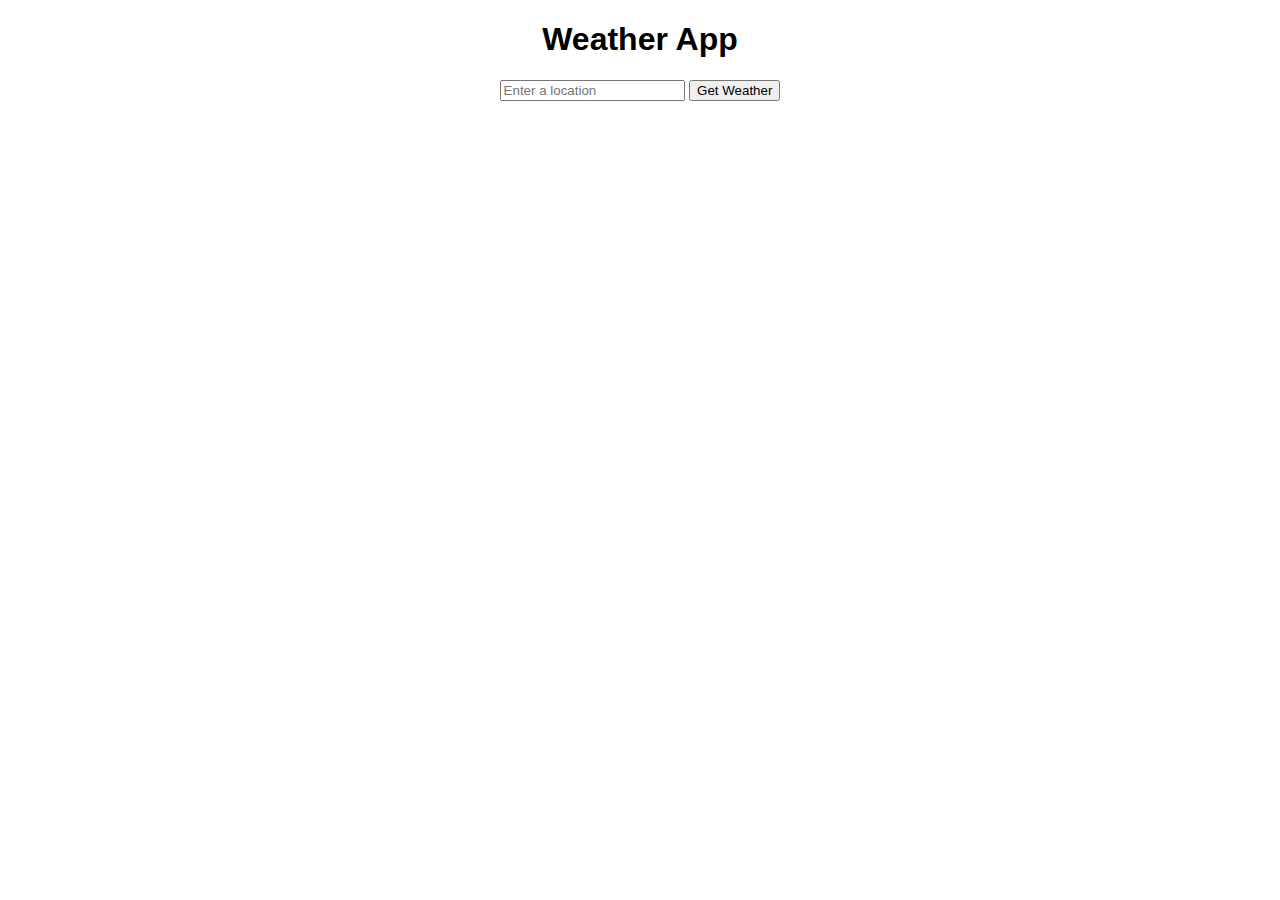
<file: PRODIGY_TASK5/INDEX.HTML>
<!DOCTYPE html>
<html>
  <head>
    <title>Weather App</title>
    <link rel="stylesheet" type="text/css" href="style.css">
  </head>
  <body>
    <h1>Weather App</h1>
    <input type="text" id="location-input" placeholder="Enter a location">
    <button id="get-weather-btn">Get Weather</button>
    <div id="weather-info">
      <p id="temperature"></p>
      <p id="conditions"></p>
    </div>
    <script src="script.js"></script>
  </body>
</html>
</file>
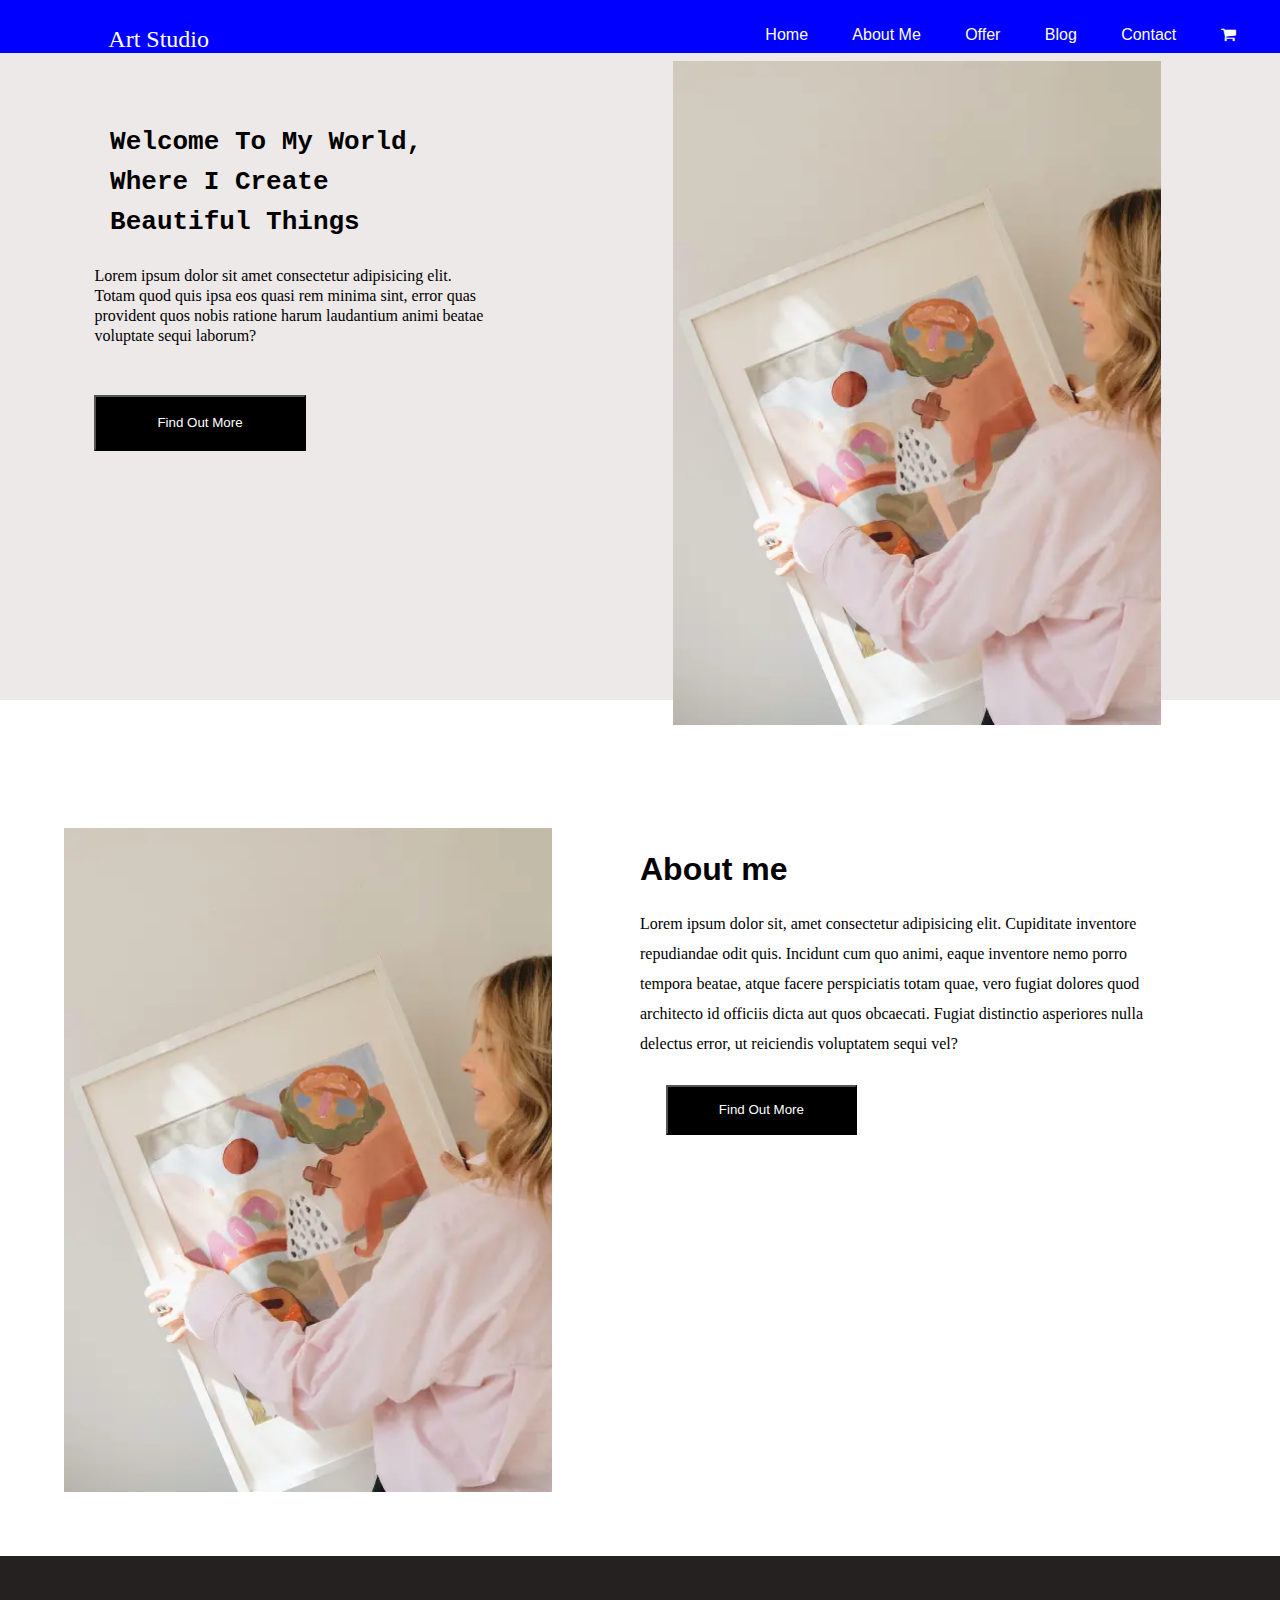
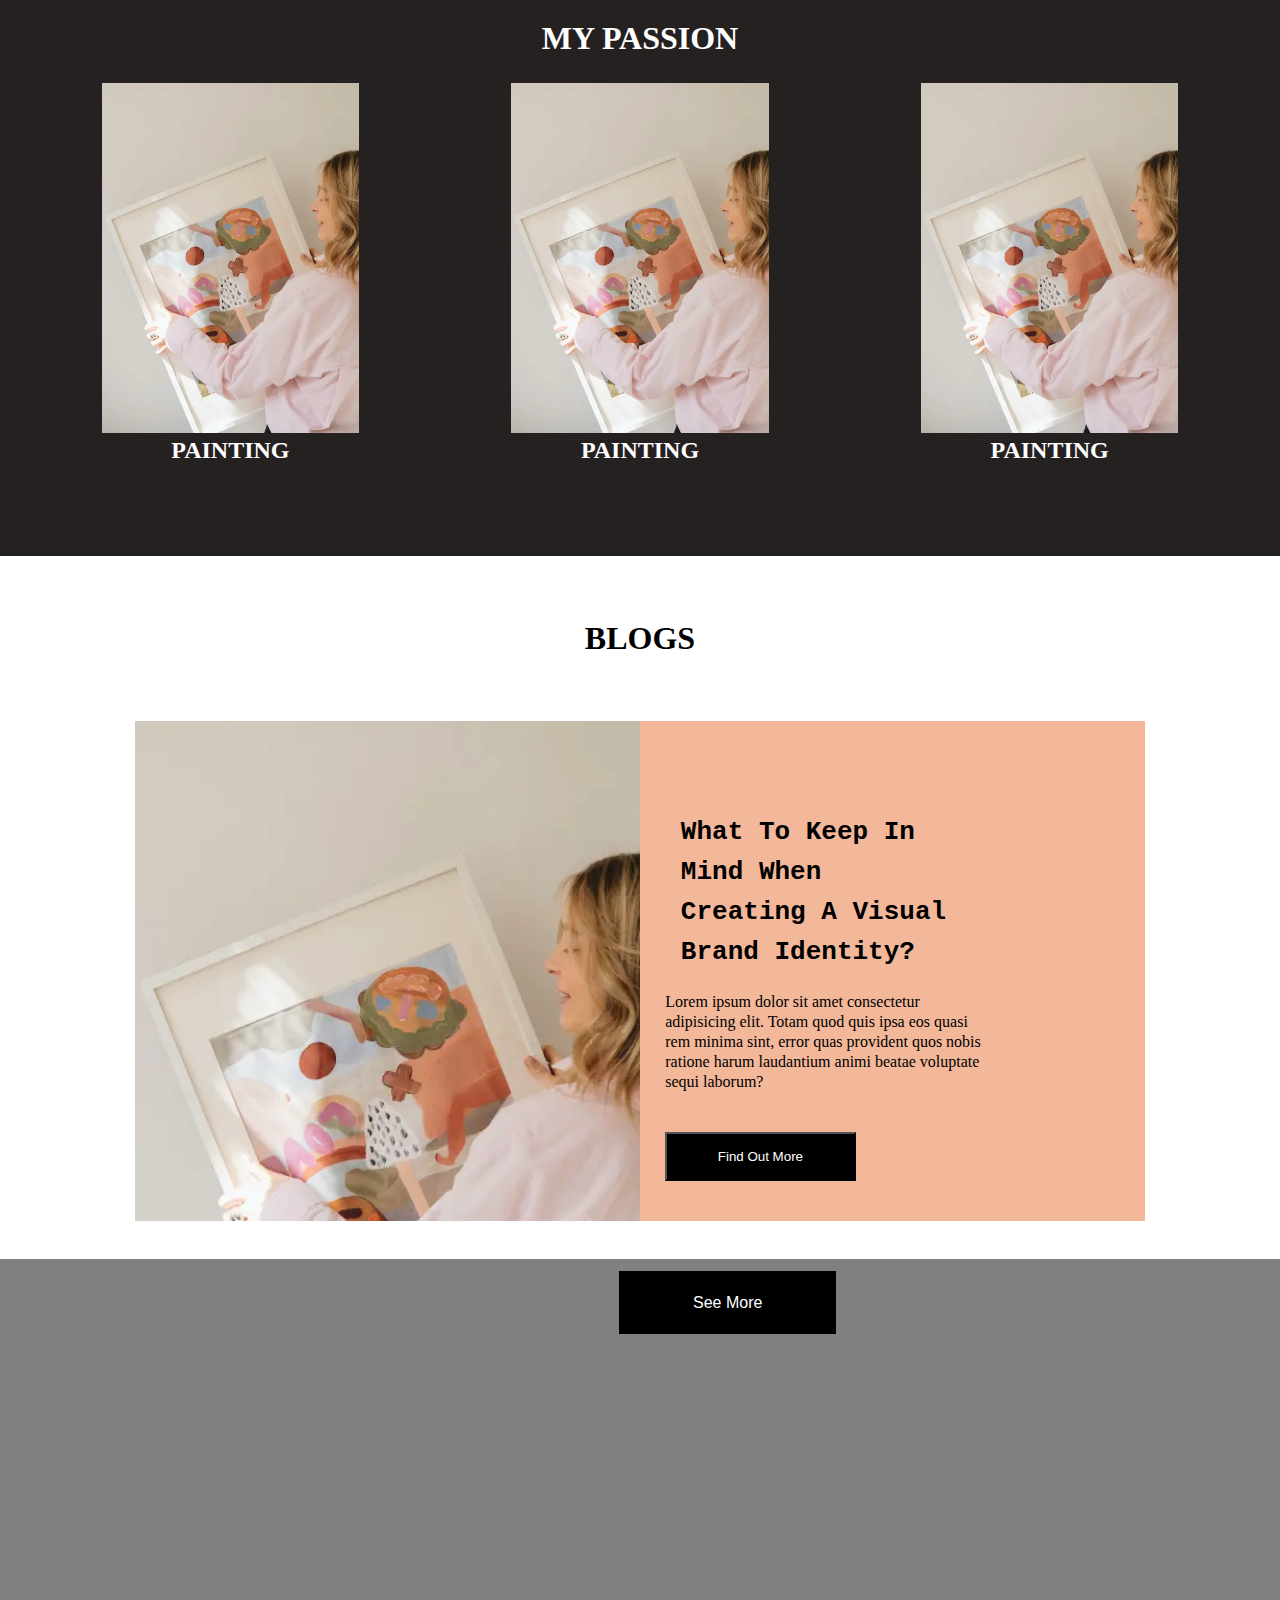
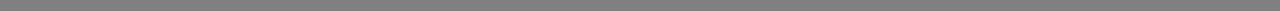
<file: PRODIGY TASK/ansh.html>
<!DOCTYPE html>
<html lang="en">
<head>
    <meta charset="UTF-8">
    <meta name="viewport" content="width=device-width, initial-scale=1.0">
    <title>art studio template</title>
    <link rel="stylesheet" href="style.css">
    <link rel="script" href="art.js">
    <link rel="stylesheet" href="https://cdnjs.cloudflare.com/ajax/libs/font-awesome/4.7.0/css/font-awesome.min.css">
</head>
<body>
    <div class="home">
        <header>
            <div class="nav">
                <h2 class="art">art studio</h2>
                <a href="#" class="Home">home </a>
                <a href="#">about me</a>
                <a href="#">offer</a>
                <a href="#">blog </a>
                <a href="#">contact</a>
                <i class="fa fa-shopping-cart" style="font-size:30px, padding:10%" ></i>
            </div>
        </header>
        <div class="main">
            <div >
                 <h1 class="heading"> <pre> Welcome to my world, 
 where I create
 beautiful things</pre></h1>
            <p class="para">Lorem ipsum dolor sit amet consectetur adipisicing elit. Totam quod quis ipsa eos quasi rem minima sint, error quas provident quos nobis ratione harum laudantium animi beatae voluptate sequi laborum?</p>
                <button class="button1" onclick="clicked()">find out more</button>
            </div>
             <div class="imgdiv">
                   <img class="img" src="zdjecie_1.webp" alt="image">
             </div>
        </div>
    </div>
    <div class="main1">
        <div class="imgdiv1">
            <img class="img" src="zdjecie_1.webp" alt="image">
      </div>
      <div class="content">
        <h1 class="about1">About me</h1>
        <p>Lorem ipsum dolor sit, amet consectetur adipisicing elit. Cupiditate inventore repudiandae odit quis. Incidunt cum quo animi, eaque inventore nemo porro tempora beatae, atque facere perspiciatis totam quae, vero fugiat dolores quod architecto id officiis dicta aut quos obcaecati. Fugiat distinctio asperiores nulla delectus error, ut reiciendis voluptatem sequi vel?</p>
        <button class="button1">find out more</button>
    </div>
    </div>
    <div class="main2">
        <div class="passion">
            <h1>my passion</h1>
            <div class="image">
                <div class="image1">
                    <img class="img1" src="zdjecie_1.webp" alt="RANDOM">
                    <h2>PAINTING</h2>
                </div>
                <div class="image1">
                    <img class="img1" src="zdjecie_1.webp" alt="RANDOM">
                    <h2>PAINTING</h2>
                </div>
                <div class="image1">
                    <img class="img1" src="zdjecie_1.webp" alt="RANDOM">
                    <h2>PAINTING</h2>
                </div>
            </div>
        
        </div>
    </div>
    <div>
        <div class="blogs">
            <h1 >BLOGS</h1>
        </div>
    </div>
    <div class="main3">
        <div class="img4"></div>
        <div class="head">
                <div >
                     <h1 class="heading1"><pre> 
 What to keep in
 mind when 
 creating a visual
 brand identity?</pre></h1>
                    <p class="para">Lorem ipsum dolor sit amet consectetur adipisicing elit. Totam quod quis ipsa eos quasi rem minima sint, error quas provident quos nobis ratione harum laudantium animi beatae voluptate sequi laborum?</p>
                    <button class="button1">find out more</button>
                </div>
            </div>
        </div>
        <div class="button2">
            <a href="#">
                <p class="button3">see more</p>
            </a>
        </div>
    </div>
    <div class="main5">
        <div class="contact">
            
        </div>
    </div>
    <script>
       let navList=document.querySelector(".nav");
        navList.addEventListener('mouseover',function(){
            navList.style.backgroundColor='blue';
        })
        let navl=document.querySelector(".nav");
        navList.addEventListener('mouseout',function(){
            navList.style.backgroundColor='black'
        })

        function clicked(){
     open("ansh.html");
}
    </script>
    
</body>
</html>
</file>
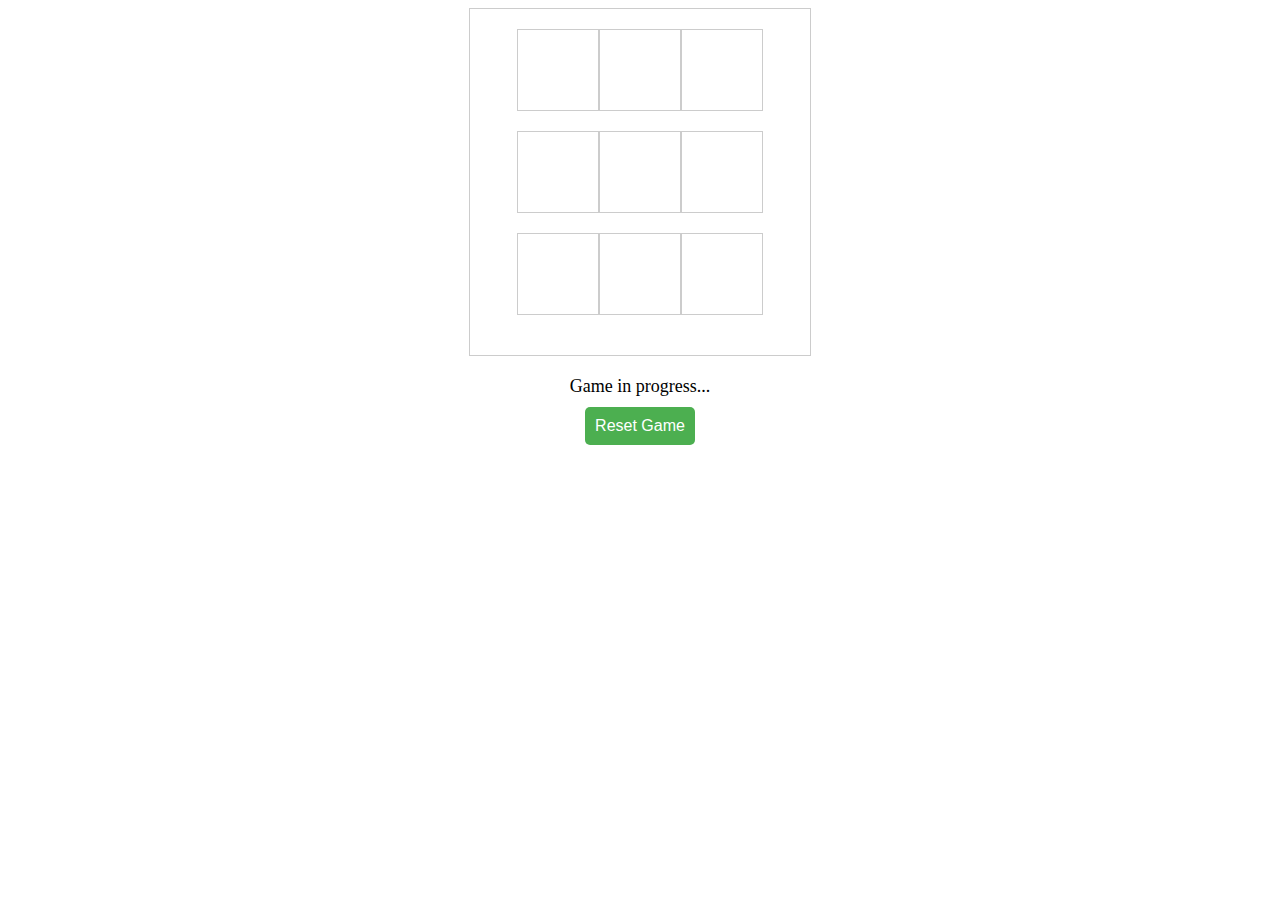
<file: PRODIGY TASK2 3/main.html>
<!DOCTYPE html>
<html>
  <head>
    <title>Tic-Tac-Toe</title>
    <link rel="stylesheet" type="text/css" href="style.css">
  </head>
  <body>
    <div id="game-board">
      <div class="row">
        <div class="cell" id="cell-0"></div>
        <div class="cell" id="cell-1"></div>
        <div class="cell" id="cell-2"></div>
      </div>
      <div class="row">
        <div class="cell" id="cell-3"></div>
        <div class="cell" id="cell-4"></div>
        <div class="cell" id="cell-5"></div>
      </div>
      <div class="row">
        <div class="cell" id="cell-6"></div>
        <div class="cell" id="cell-7"></div>
        <div class="cell" id="cell-8"></div>
      </div>
    </div>
    <div id="game-info">
      <p id="game-status">Game in progress...</p>
      <button id="reset-btn">Reset Game</button>
    </div>
    <script src="script.js"></script>
  </body>
</html>
</file>
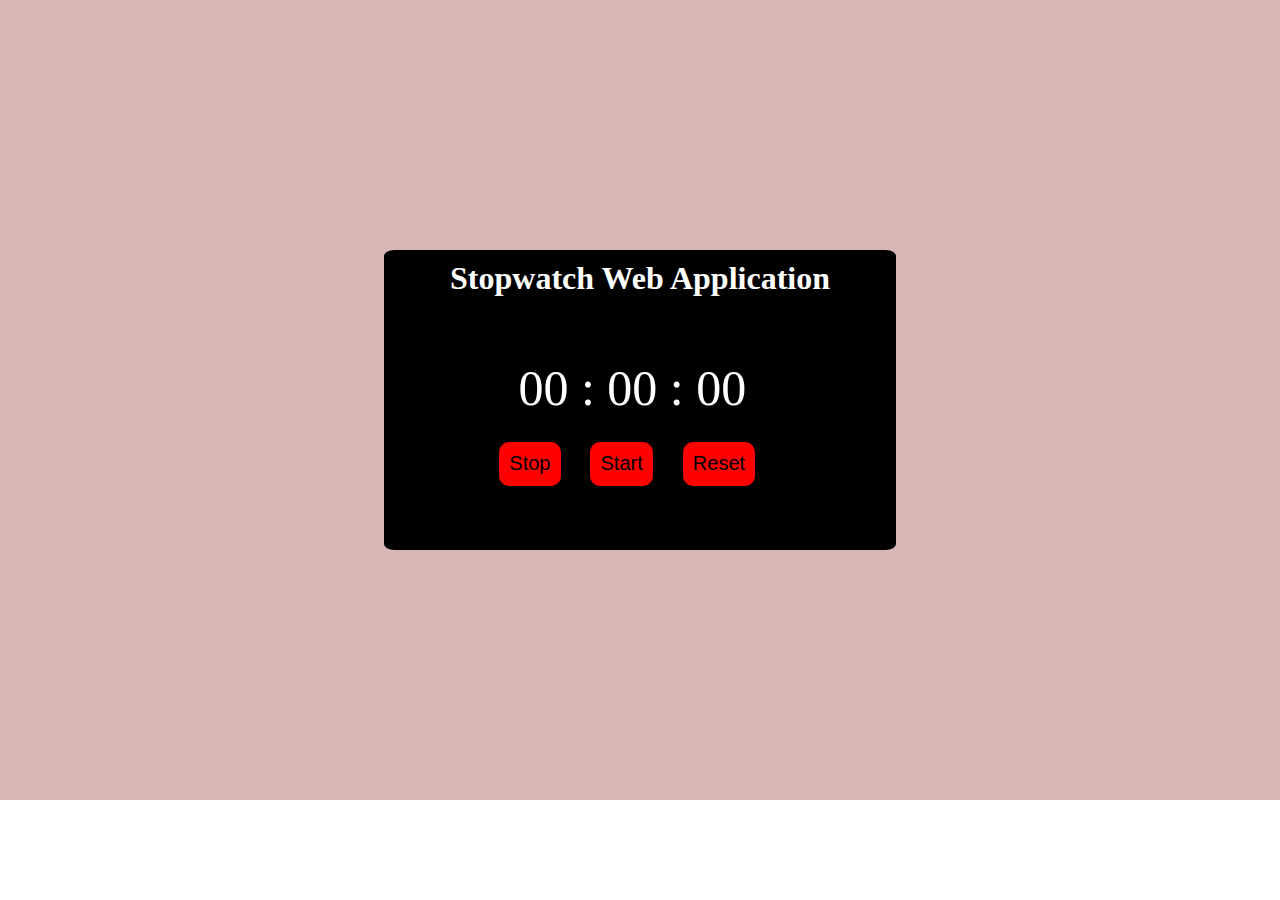
<file: PRODIGY TASK2/prodigy tast2.html>
<!DOCTYPE html>
<html lang="en">
<head>
    <meta charset="UTF-8">
    <meta name="viewport" content="width=device-width, initial-scale=1.0">
    <title>stopwatch</title>
    <link rel="stylesheet" href="time.css">
</head>
<body>
    <div class="container">
        <div class="time">
            <h1>stopwatch web application</h1>
            <div class="timer">00 : 00 : 00</div>
            <button id=" stopbtn" class="start">stop</button>
            <button id="strtbtn" class="start">start</button>
           <button id="rstbtn" class="start">reset</button>
        </div>
    </div>

    <script src="script.js"> </script>
</body>
</html>
</file>
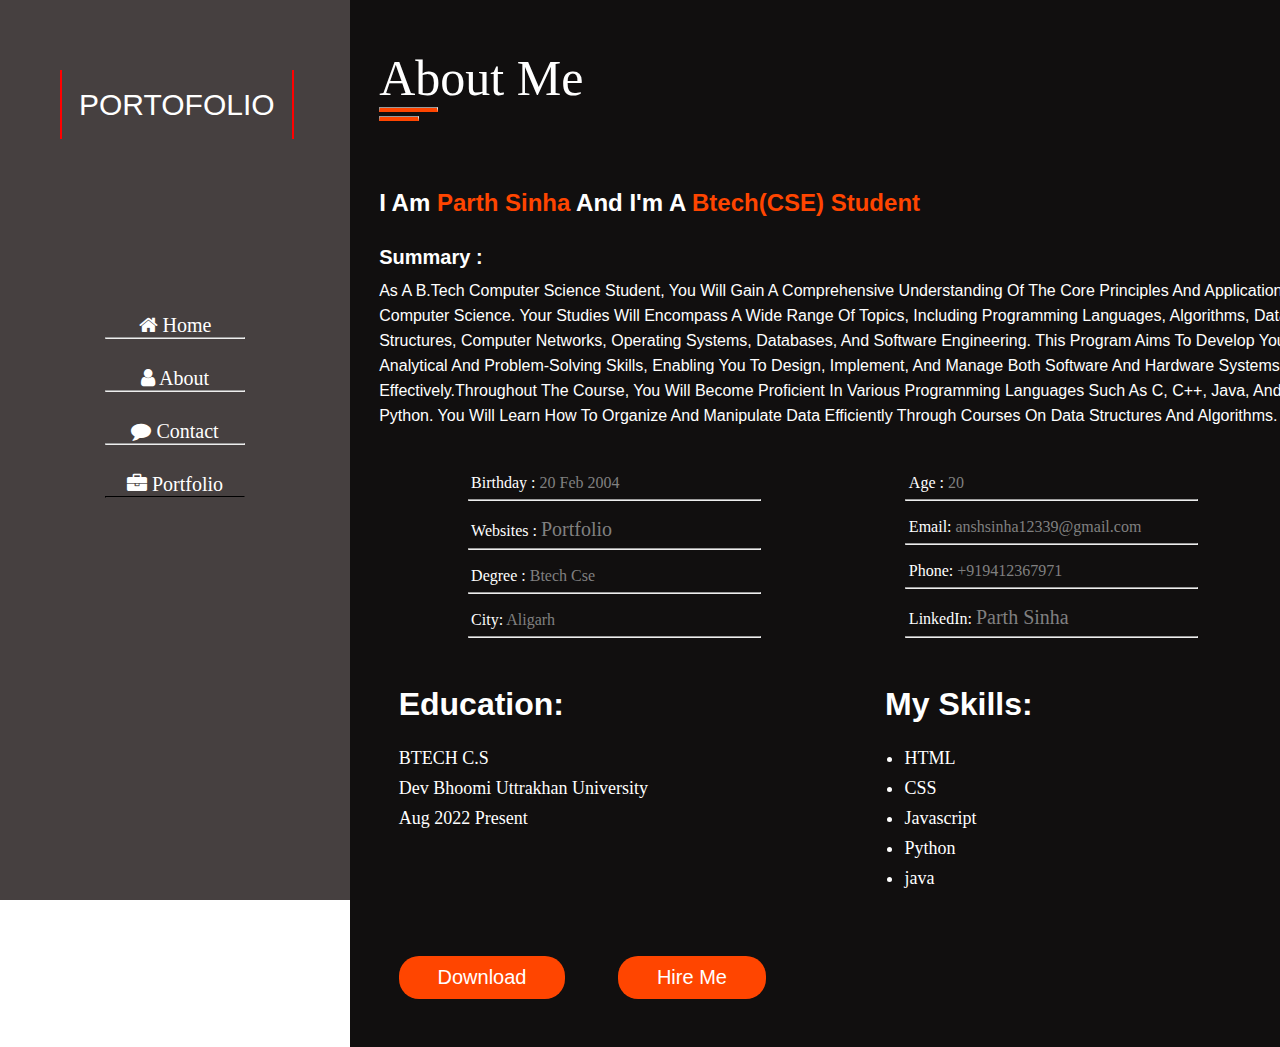
<file: PRODIGY_TASK 4/about section/about.html>
<!DOCTYPE html>
<html lang="en">
<head>
    <meta charset="UTF-8">
    <meta name="viewport" content="width=device-width, initial-scale=1.0">
    <title >Personal Portfolio</title>
    <link rel="stylesheet" href="about.css">
    <link rel="stylesheet" href="https://cdnjs.cloudflare.com/ajax/libs/font-awesome/4.7.0/css/font-awesome.min.css">
</head>
<body>
    <div class="maincontainer">
        <div class="nav">
            <div class="navbar">
                portofolio
            </div>
            <div class="link">
                <ul>
                    <li><a href="/portfolio/portfolio html/portofolio.html" target="_parent" class="home"><i class="fa fa-home"></i> Home<hr></li></li></a>
                    <li><a href="/portfolio/about section/about.html" target="_parent" class="about1"><i class="fa fa-user"></i> About<hr></li></li></a>
                    <li><a href="/portfolio/contact/contact.html" target="_parent" class="contact"><i class="fa fa-comment"></i> Contact <hr></li></li></a>
                    <li><a href="" class="portofolio"><i class="fa fa-briefcase"></i> Portfolio <hr></li></li></a>
                </ul>
            </div>
        </div>
    </div>
        <div class="maincontent">
            <div class="about">About Me <hr><hr style="width:4%; margin-top: 0.5%;"></div>
            <div class="para">
                <h2>i am <span style="color: orangered;" >parth sinha</span>   and i'm a<span style="color: orangered;" > btech(CSE) student</span></h2>
                <h5>Summary :</h5>
                <p class="paragraph">
                    As a B.Tech Computer Science student, you will gain a comprehensive understanding of the core principles and applications of computer science. Your studies will encompass a wide range of topics, including programming languages, algorithms, data structures, computer networks, operating systems, databases, and software engineering. This program aims to develop your analytical and problem-solving skills, enabling you to design, implement, and manage both software and hardware systems effectively.Throughout the course, you will become proficient in various programming languages such as C, C++, Java, and Python. You will learn how to organize and manipulate data efficiently through courses on data structures and algorithms.</p>
            </div>
            <div class="conatainer2">
                <div class="row">
                    <p class="list"> birthday : <span style="color: grey;">20 feb 2004</span></p>
                    <hr>
                    <p class="list"> websites : <span><a href="http://127.0.0.1:5501/ansh/portofolio.html" target="_blank" style="color: grey;">Portfolio </a></span></p>
                    <hr>
                    <p class="list"> degree : <span style="color: grey;">btech cse</span></p>
                    <hr>
                    <p class="list"> city: <span style="color: grey;">aligarh</span></p>
                    <hr>

                </div>
                <div class="row">
                    <p class="list"> age : <span style="color: grey;">20</span></p>
                    <hr>
                    <p class="list"> email: <span style="color: grey; text-transform: lowercase;" >anshsinha12339@gmail.com</span></p>
                    <hr>
                    <p class="list"> phone: <span style="color: grey;">+919412367971</span></p>
                    <hr>
                    <p class="list"> LinkedIn: <span><a href="https://www.linkedin.com/in/parth-sinha-360213271" target="_blank" style="color: grey;">parth sinha</a> </span></p>
                    <hr>
                </div>
            </div>
            <div class="abouteducation">
                <div class="education">
                    <h1>education:</h1>
                    <div class="conatainer3">
                        <ul style="list-style: none; font-size:large ; line-height: 30px;">
                            <li>BTECH C.S </li>
                            <li>Dev Bhoomi Uttrakhan University</li>
                            <li>Aug 2022 Present</li>
                        </ul>

                    </div>
                </div>
                <div class="education">
                    <h1> my skills:</h1>
                    <div class="conatainer3">
                        <ul style="margin-left: 5%; font-size: large; line-height: 30px;">
                            <li>HTML</li>
                            <li>CSS</li>
                            <li>Javascript</li>
                            <li>Python</li>
                            <li>java</li>
                        </ul>
                    </div>
                </div>
            </div>
                <button class="button">download</button>
                <button class="button">hire me</button>
        </div>
        <script src="about.js"></script>
</body>
</html>
</file>
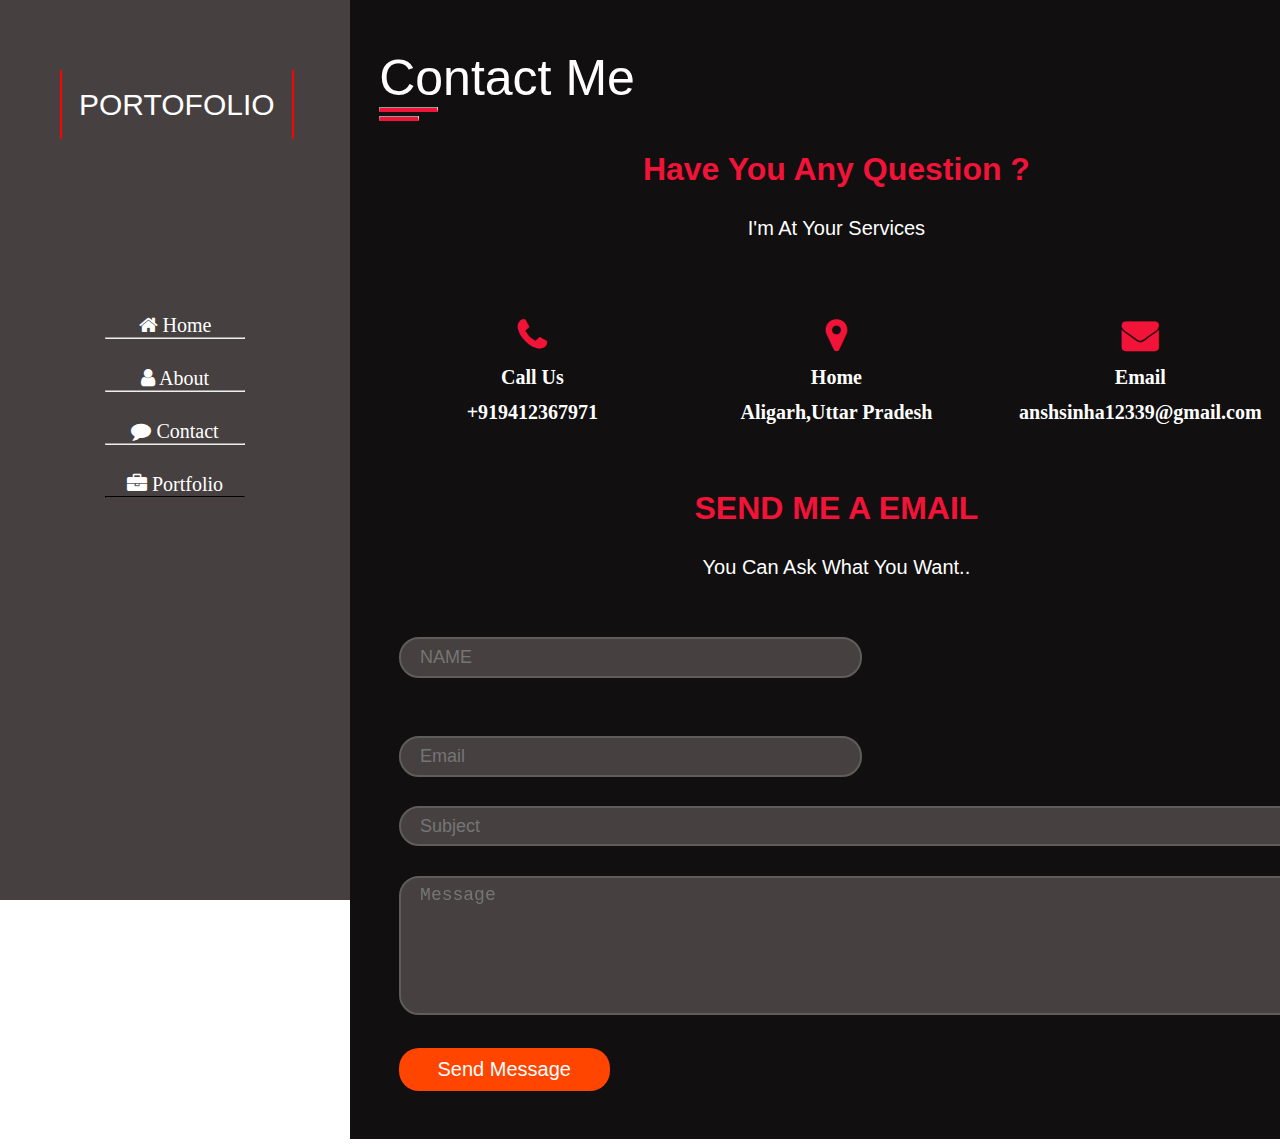
<file: PRODIGY_TASK 4/contact/contact.html>
<!DOCTYPE html>
<html lang="en">
<head>
    <meta charset="UTF-8">
    <meta name="viewport" content="width=device-width, initial-scale=1.0">
    <title>Personal Portfolio</title>
    <link rel="stylesheet" href="contact.css">
    <link rel="stylesheet" href="https://cdnjs.cloudflare.com/ajax/libs/font-awesome/4.7.0/css/font-awesome.min.css">
</head>
<body>
    <div class="maincontainer">
        <div class="nav">
            <div class="navbar">
                portofolio
            </div>
            <div class="link">
                <ul>
                    <li><a href="/portfolio/portfolio html/portofolio.html" target="_parent"><i class="fa fa-home"></i> Home<hr></li></li></a>
                    <li><a href="/portfolio/about section/about.html" target="_parent"><i class="fa fa-user"></i> About<hr></li></li></a>
                    <li><a href="/portfolio/contact/contact.html" target="_parent"><i class="fa fa-comment"></i> Contact <hr></li></li></a>
                    <li><a href=""><i class="fa fa-briefcase"></i> Portfolio <hr></li></li></a>
                </ul>
            </div>
        </div>
    </div>
        <div class="maincontent">
            <div class="about1">contact me <hr><hr style="width:4%; margin-top: 0.5%;"></div>
            <div class="paragraph">
                <h1>have you any question ?</h1>
                <p>i'm at your services</p>
            </div>
            <div class="conatainer4">
                <div class="row1">
                    <i class='fa fa-phone'></i>
                    <p>call us</p> 
                    <p>+919412367971</p>
                </div>
                <div class="row1">
                    <i class='fa fa-map-marker'></i>
                    <p>home</p> 
                    <p>aligarh,uttar pradesh</p>
                </div>
                <div class="row1">
                    <i class='fa fa-envelope'></i>
                    <p>email</p> 
                    <p style="text-transform: lowercase;">anshsinha12339@gmail.com</p>
                </div>
            </div>
            <div class="paragraph">
                <h1 style="text-transform: uppercase;">send me a email </h1>
                <p>you can ask what you want..</p>
            </div>
                <div>
                    <form action="https://api.web3forms.com/submit" method="post" >
                        <input type="hidden" name="access_key" value="e8268494-9757-4949-b4d3-183b5899ba1a">
                        <input type="text" name="name" class="form1" placeholder="NAME" size="40" maxlength="16" min="4" required >
                        <input type="email" name="email" class="form1" placeholder="Email" size="40" maxlength="50" min="4" required>
                        <input type="text" class="textarea" placeholder="Subject"  size="88" required>
                        <textarea name="Message" class="textarea" rows="6" cols="87" placeholder="Message" required></textarea>
                    <div>
                        <button type="submit" class="button"> Send Message </button>
                     </div>
                    </form>
                </div>
        </div>

</body>
</html>
</file>
<file: PRODIGY_TASK5/style.css>
body {
    font-family: Arial, sans-serif;
    text-align: center;
  }
  
  #weather-info {
    margin-top: 50px;
  }
  
  #temperature {
    font-size: 3em;
    margin-bottom: 0;
  }
  
  #conditions {
    font-size: 1.5em;
    margin-top: 0;
  }
</file>
<file: PRODIGY TASK/style.css>
*{
    margin: 0%;
    padding: 0%;
}
.home{
    background-color: rgb(238, 233, 233);
    height: 700px;
}
.art{
    font-family: cursive;
    text-transform: capitalize;
    font-weight: 300;
    margin-right: 40%;
    margin-left: 5%;
    
}
.nav{
    display: flex;
    position: fixed;
    width: 100%;
    justify-content: space-evenly;
    padding-top: 2%;
    padding-right: 5%;
    background-color: black;
    color: white;
}
a{
    text-decoration: none;
    color: white;
    text-transform: capitalize;
    font-family: 'Gill Sans', 'Gill Sans MT', Calibri, 'Trebuchet MS', sans-serif;
}
.heading{
    font-family: 'Times New Roman', Times, serif;
    text-transform: capitalize;
    margin-left: 5%;
    margin-top: 20%;
    line-height: 40px;
}
.para{
    margin-left: 5%;
    margin-right: 30%;
   line-height: 20px;
   margin-top: 4%;
   margin-bottom: 3%;
}
.button1{
    padding: 3%;
    padding-left: 10%;
    padding-right: 10%;
    background-color: black;
    color: white;
    text-transform: capitalize;
    margin-top: 5%;
    margin-left: 5%;
    border: 0px,transparent,black;
}
.img{
    height: 100%;
}
.imgdiv{
    margin-top: 5%;
    margin-right: 10%;
}
.main{
    display: flex;
    margin-left: 5%;
}
.imgdiv1{
    margin-left: 5%;
    width: 45%;
    margin-top: 10%;
}
.main1{
    display: flex;
    margin-bottom: 5%;
}
.content{
    margin-top: 12%;
    width: 40%;
    line-height: 30px;
}
.about1{
    font-family: 'Franklin Gothic Medium', 'Arial Narrow', Arial, sans-serif;
    margin-bottom: 5%;
}
.main2{
    background-color: rgb(38, 33, 33);
    height: 600px;
}
.passion{
    color: white;
    text-align: center;
    text-transform: uppercase;
    padding-top: 5%;
}
.img1{
    height: 350px;
}
.image1{
    margin: 0% ,3%,3%,3%;
    width: 90%;
}
.image{
    display: flex;
    margin: 2%;
}
.blogs{
    text-align: center;
    margin:5%;
}
.main3{
    display: flex;
    margin: 3%;
}
.img4{
    background-image: url(zdjecie_1.webp);
    height: 500px;
    width: 50%;
    background-size: cover;
    margin-left: 8%;

}
.head{
    height: 500px;
    width: 50%;
    background-color: rgb(243, 183, 153);
    margin-right: 8%;
}
.heading1{
    font-family: 'Times New Roman', Times, serif;
    text-transform: capitalize;
    margin-left: 5%;
    margin-top: 10%;
    line-height: 40px;
}
.button2{
    width: 228px;
    height: 58px;
    position: absolute;
    left: 608px;
    margin-bottom: 5%;
}
.button3{
    padding: 10%;
    padding-left: 10%;
    padding-right: 10%;
    background-color: black;
    color: white;
    text-transform: capitalize;
    margin-top: 5%;
    margin-left: 5%;
    border: 0px,transparent,black;
    text-align: center;
}
.main5{
    height: 352px;
    background-color: grey;
}
</file>
<file: PRODIGY TASK2 3/style.css>
#game-board {
    width: 300px;
    margin: 0 auto;
    padding: 20px;
    border: 1px solid #ccc;
    display: flex;
    flex-wrap: wrap;
    justify-content: center;
  }
  
  .row {
    display: flex;
    justify-content: space-between;
    margin-bottom: 20px;
  }
  
  .cell {
    width: 80px;
    height: 80px;
    border: 1px solid #ccc;
    display: flex;
    justify-content: center;
    align-items: center;
    font-size: 40px;
    cursor: pointer;
  }
  
  .cell:hover {
    background-color: #f0f0f0;
  }
  
  #game-info {
    margin-top: 20px;
    text-align: center;
  }
  
  #game-status {
    font-size: 18px;
    margin-bottom: 10px;
  }
  
  #reset-btn {
    font-size: 16px;
    padding: 10px;
    border: none;
    border-radius: 5px;
    background-color: #4CAF50;
    color: white;
    cursor: pointer;
  }
  
  #reset-btn:hover {
    background-color: #45a049;
  }
</file>
<file: PRODIGY TASK2/time.css>
*{
    padding: 0%;
    margin: 0%;
}
.container{
    height: 800px;
    display: flex;
    justify-content: center;
    align-items: center;
    background-color: rgb(216, 182, 182);

}
.time{
    height: 300px;
    width: 40%;
    background-color: black;
    border-radius: 2%;
    text-align: center;

}
.time h1{
    padding: 2%;
    text-transform: capitalize;
    color: white;
}
.timer{
    font-size: 50px;
    padding: 10% 10% 5% 7%;
    color: white;
}
.start{
    font-size: 20px;
    padding: 2%;
    border-radius: 10px;
    background-color: red;
    border: 0px;
    margin-right: 5%;
    text-transform: capitalize;
    cursor: pointer;
}
</file>
<file: PRODIGY_TASK 4/about section/about.css>
*{
    padding: 0%;
    margin: 0%;
}
.nav{
    background-color: rgb(70, 64, 64);
    width: 350px;
    height: 100%;
    position: fixed;
}
.navbar{
    font-size: 30px;
    font: 400;
    font-family: Arial, Helvetica, sans-serif;
    text-transform: uppercase;
    margin-top: 20%;
    color: white;
    margin-bottom: 50%;
    border-left: 2px solid red;
    border-right: 2px solid red;
    padding: 5%;
    display: inline-block;
    margin-left: 17%;
    z-index: 1;
}
a{
    text-decoration: none;
    color: white;
    font-size: 20px;
}
.link{
    text-align: center;
}
.link li{
    margin-bottom: 8%;
}
.link hr{
    margin-left: 30%;
    margin-right: 30%;
    color: rgb(70, 64, 64);
}
.maincontent{
    background-color: rgb(17, 15, 15);
    position:absolute;
    left: 350px;
    width: 76%;
    height: auto;
}
.about{
    color: white;
    font-size: 50px;
    margin-top: 5%;
    margin-left: 3%;
    margin-bottom: 3%;

}
.about hr{
    width: 6%;
    border-bottom: 4px solid orangered;
}
.para h5{
    margin-top: 3%;
    font-size: 20px;
    font-weight: bold;
}
.para{
    color: white;
    text-transform: capitalize;
    margin-top:7%;
    margin-left: 3%;
    font-family: 'Lucida Sans', 'Lucida Sans Regular', 'Lucida Grande', 'Lucida Sans Unicode', Geneva, Verdana, sans-serif;
}
.paragraph{
    line-height: 25px;
    margin-top: 1%;
}
.conatainer2{
    height: auto;
    display: flex;
    justify-content: space-evenly;
    margin-top: 3%;
}
.row{
    width: 35%;
}
.list{
    margin-left: 7%;
    color: white;
    margin-top: 3%;
    text-transform: capitalize;
    margin-top: 5%;
}
.row hr{
    color: rgb(70, 64, 64);
    margin-left: 6%;
    margin-right:8%;
    margin-top: 2%;
}
.button{
    margin-top: 0;
    margin-bottom: 5%;
    margin-left: 5%;
    font-size: 20px;
    padding: 1% 4% 1% 4%; 
    border-radius: 20px;
    background-color: orangered;
    border-width: 0;
    text-transform: capitalize;
    color: white;
    cursor: pointer;
}
.abouteducation{
    height: 270px;
    margin-top: 5%;
    display: flex;
    justify-content: space-around;
}
.education h1{
    color: white;
    text-transform: capitalize;
    font-family: 'Lucida Sans', 'Lucida Sans Regular', 'Lucida Grande', 'Lucida Sans Unicode', Geneva, Verdana, sans-serif;
}
.conatainer3{
    color: white;
    height: 300px;
    width: 100%;
    margin-top: 5%;
}
.education{
    width: 40%;
}
</file>
<file: PRODIGY_TASK 4/contact/contact.css>
*{
    padding: 0%;
    margin: 0%;
}
.nav{
    background-color: rgb(70, 64, 64);
    width: 350px;
    height: 100%;
    position: fixed;
}
.navbar{
    font-size: 30px;
    font: 400;
    font-family: Arial, Helvetica, sans-serif;
    text-transform: uppercase;
    margin-top: 20%;
    color: white;
    margin-bottom: 50%;
    border-left: 2px solid red;
    border-right: 2px solid red;
    padding: 5%;
    display: inline-block;
    margin-left: 17%;
    z-index: 1;
}
a{
    text-decoration: none;
    color: white;
    font-size: 20px;
}
.link{
    text-align: center;
}
.link li{
    margin-bottom: 8%;
}
.link hr{
    margin-left: 30%;
    margin-right: 30%;
    color: rgb(70, 64, 64);
}
.maincontent{
    background-color: rgb(17, 15, 15);
    position:absolute;
    left: 350px;
    width: 76%;
    height: auto;
}
.about1{
    color: white;
    font-size: 50px;
    margin-top: 5%;
    margin-left: 3%;
    margin-bottom: 3%;
    text-transform: capitalize; 
    font-family: 'Lucida Sans', 'Lucida Sans Regular', 'Lucida Grande', 'Lucida Sans Unicode', Geneva, Verdana, sans-serif;

}
.paragraph h1{
    color: rgb(241, 19, 56);
    text-transform: capitalize;
    text-align: center;
    font-family: 'Lucida Sans', 'Lucida Sans Regular', 'Lucida Grande', 'Lucida Sans Unicode', Geneva, Verdana, sans-serif;
    margin-bottom: 3%;
}
.paragraph p{
    color: white;
    text-align: center;
    text-transform: capitalize;
    font-size: 20px;
    font-family: 'Lucida Sans', 'Lucida Sans Regular', 'Lucida Grande', 'Lucida Sans Unicode', Geneva, Verdana, sans-serif;
}
.conatainer4{
    height: 250px;
    display: flex;
    justify-content: space-evenly;
}
.about1 hr{
    width: 6%;
    border-bottom: 4px solid rgb(241, 19, 56);
}
.row1{
    height: 200px;
    width: 25%;
    text-align: center;
    padding-top: 8%;
}
.row1 i{
    color:rgb(241, 19, 56);
    font-size:36px;
    font-weight: bold;

}
.row1 p{
    color: white;
    font-size: 20px;
    font-weight: bold;
    text-transform: capitalize;
    padding-top: 5%;
}
.form1{
    background-color: rgb(70, 64, 64);
    padding:.8% 0% 0.8% 2%;
    font-size: 18PX;
    border: 2px solid rgb(95, 92, 92);
    margin-left: 5%;
    border-radius: 20px;
    margin-top: 6%;
}
.textarea{
    background-color: rgb(70, 64, 64);
    padding:.8% 0% 0.8% 2%;
    font-size: 18PX;
    border: 2px solid rgb(95, 92, 92);
    margin-left: 5%;
    border-radius: 20px;
    margin-top: 3%;
}
.button{
    margin-top: 3%;
    margin-left: 5%;
    margin-bottom: 5%;
    font-size: 20px;
    padding: 1% 4% 1% 4%; 
    border-radius: 20px;
    background-color: orangered;
    border-width: 0;
    text-transform: capitalize;
    color: white;
    cursor: pointer;
}
</file>
